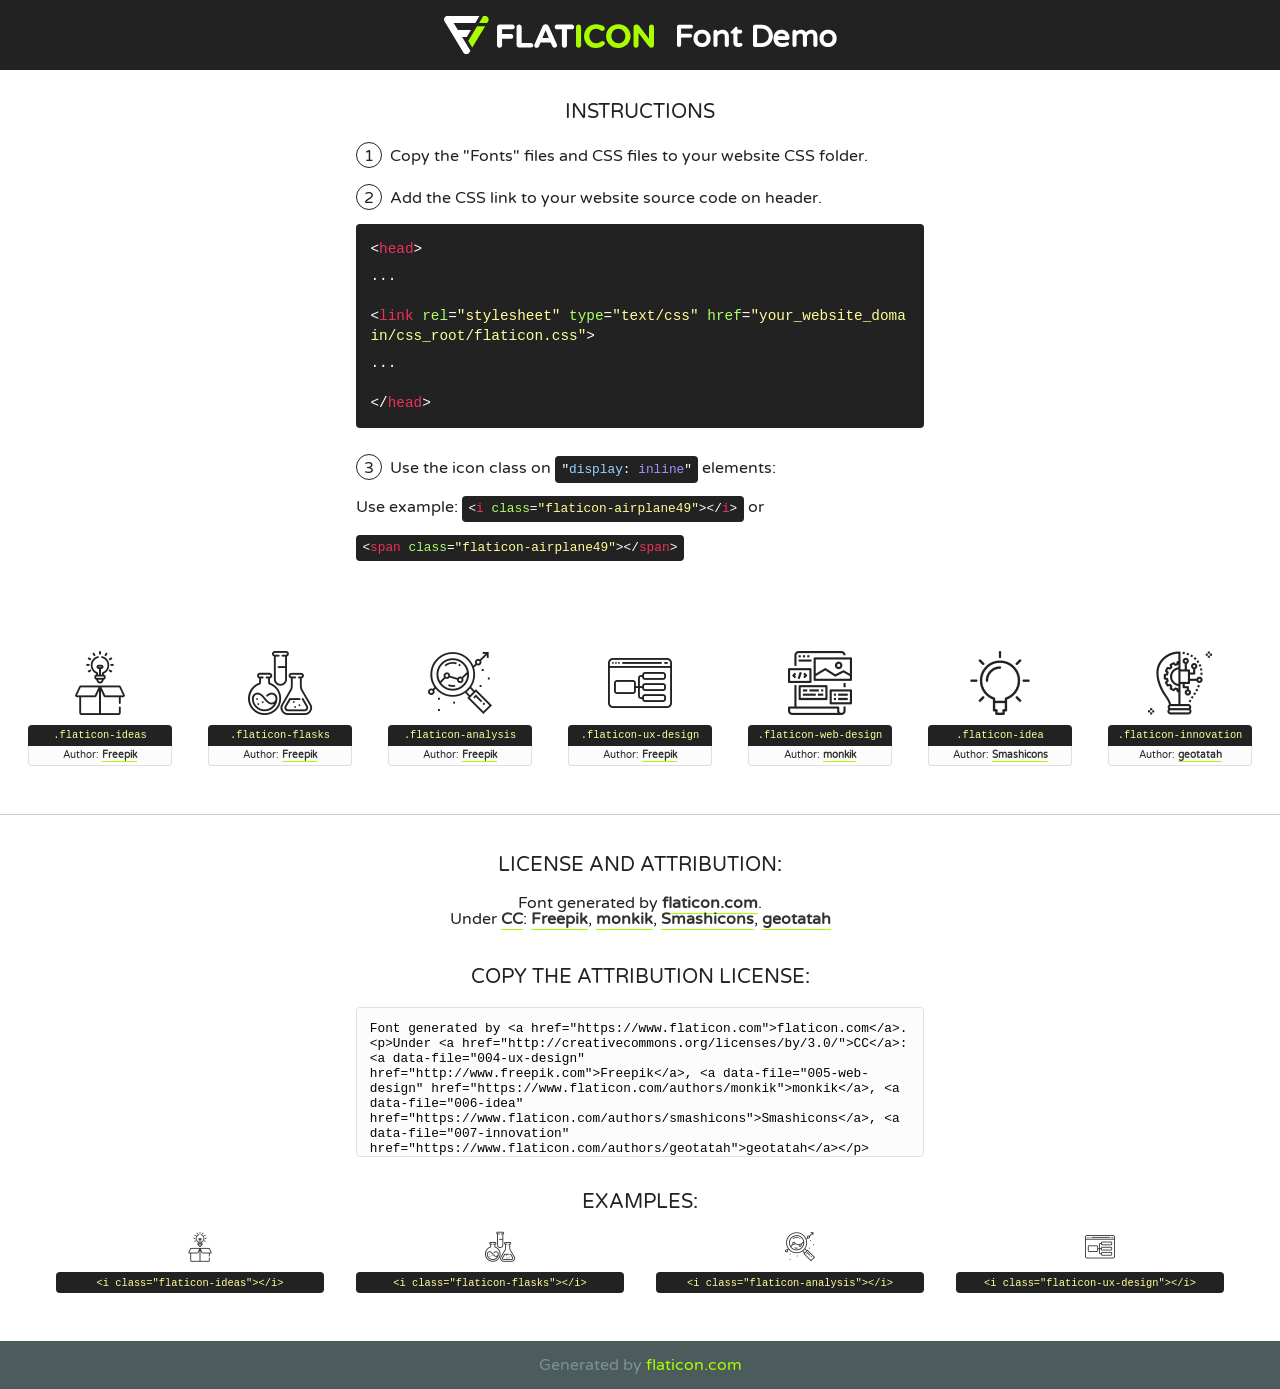
<file: Portfolio_Website_HS/fonts/flaticon/font/flaticon.html>
<!DOCTYPE html>
<!--
  Flaticon icon font: Flaticon
  Creation date: 20/03/2019 02:18
-->
<html>
<!DOCTYPE html>
<html>

<head>
    <title>Flaticon WebFont</title>
    <link href="http://fonts.googleapis.com/css?family=Varela+Round" rel="stylesheet" type="text/css" />
    <link rel="stylesheet" type="text/css" href="flaticon.css">
    <meta charset="UTF-8">
    <style>
    html, body, div, span, applet, object, iframe,
    h1, h2, h3, h4, h5, h6, p, blockquote, pre,
    a, abbr, acronym, address, big, cite, code,
    del, dfn, em, img, ins, kbd, q, s, samp,
    small, strike, strong, sub, sup, tt, var,
    b, u, i, center,
    dl, dt, dd, ol, ul, li,
    fieldset, form, label, legend,
    table, caption, tbody, tfoot, thead, tr, th, td,
    article, aside, canvas, details, embed, 
    figure, figcaption, footer, header, hgroup, 
    menu, nav, output, ruby, section, summary,
    time, mark, audio, video {
        margin: 0;
        padding: 0;
        border: 0;
        font-size: 100%;
        font: inherit;
        vertical-align: baseline;
    }
    /* HTML5 display-role reset for older browsers */
    article, aside, details, figcaption, figure, 
    footer, header, hgroup, menu, nav, section {
        display: block;
    }
    body {
        line-height: 1;
    }
    ol, ul {
        list-style: none;
    }
    blockquote, q {
        quotes: none;
    }
    blockquote:before, blockquote:after,
    q:before, q:after {
        content: '';
        content: none;
    }
    table {
        border-collapse: collapse;
        border-spacing: 0;
    }
    body {
        font-family: 'Varela Round', Helvetica, Arial, sans-serif;
        font-size: 16px;
        color: #222;
    }
    a {
        color: #333;
        border-bottom: 1px solid #a9fd00;
        font-weight: bold;
        text-decoration: none;
    }
    * {
        -moz-box-sizing: border-box;
        -webkit-box-sizing: border-box;
        box-sizing: border-box;
        margin: 0;
        padding: 0;
    }
    [class^="flaticon-"]:before, [class*=" flaticon-"]:before, [class^="flaticon-"]:after, [class*=" flaticon-"]:after {
        font-family: Flaticon;
        font-size: 30px;
        font-style: normal;
        margin-left: 20px;
        color: #333;
    }
    .wrapper {
        max-width: 600px;
        margin: auto;
        padding: 0 1em;
    }
    .title {
        font-size: 1.25em;
        text-align: center;
        margin-bottom: 1em;
        text-transform: uppercase;
    }
    header {
        text-align: center;
        background-color: #222;
        color: #fff;
        padding: 1em;
    }
    header .logo {
        width: 210px;
        height: 38px;
        display: inline-block;
        vertical-align: middle;
        margin-right: 1em;
        border: none;
    }
    header strong {
        font-size: 1.95em;
        font-weight: bold;
        vertical-align: middle;
        margin-top: 5px;
        display: inline-block;
    }
    .demo {
        margin: 2em auto;
        line-height: 1.25em;
    }
    .demo ul li {
        margin-bottom: 1em;
    }
    .demo ul li .num {
        color: #222;
        border-radius: 20px;
        display: inline-block;
        width: 26px;
        padding: 3px;
        height: 26px;
        text-align: center;
        margin-right: 0.5em;
        border: 1px solid #222;
    }
    .demo ul li code {
        background-color: #222;
        border-radius: 4px;
        padding: 0.25em 0.5em;
        display: inline-block;
        color: #fff;
        font-family: Consolas,Monaco,Lucida Console,Liberation Mono,DejaVu Sans Mono,Bitstream Vera Sans Mono,Courier New, monospace;
        font-weight: lighter;
        margin-top: 1em;
        font-size: 0.8em;
        word-break: break-all;
    }
    .demo ul li code.big {
        padding: 1em;
        font-size: 0.9em;
    }
    .demo ul li code .red {
        color: #EF3159;
    }
    .demo ul li code .green {
        color: #ACFF65;
    }
    .demo ul li code .yellow {
        color: #FFFF99;
    }
    .demo ul li code .blue {
        color: #99D3FF;
    }
    .demo ul li code .purple {
        color: #A295FF;
    }
    .demo ul li code .dots {
        margin-top: 0.5em;
        display: block;
    }
    #glyphs {
        border-bottom: 1px solid #ccc;
        padding: 2em 0;
        text-align: center;
    }
    .glyph {
        display: inline-block;
        width: 9em;
        margin: 1em;
        text-align: center;
        vertical-align: top;
        background: #FFF;
    }
    .glyph .glyph-icon {
        padding: 10px;
        display: block;
        font-family:"Flaticon";
        font-size: 64px;
        line-height: 1;
    }
    .glyph .glyph-icon:before {
        font-size: 64px;
        color: #222;
        margin-left: 0;
    }
    .class-name {
        font-size: 0.65em;
        background-color: #222;
        color: #fff;
        border-radius: 4px 4px 0 0;
        padding: 0.5em;
        color: #FFFF99;
        font-family: Consolas,Monaco,Lucida Console,Liberation Mono,DejaVu Sans Mono,Bitstream Vera Sans Mono,Courier New, monospace;
    }
    .author-name {
        font-size: 0.6em;
        background-color: #fcfcfd;
        border: 1px solid #DEDEE4;
        border-top: 0;
        border-radius: 0 0 4px 4px;
        padding: 0.5em;
    }
    .class-name:last-child {
        font-size: 10px;
        color:#888;
    }
    .class-name:last-child a {
        font-size: 10px;
        color:#555;
    }
    .class-name:last-child a:hover {
        color:#a9fd00;
    }
    .glyph > input {
        display: block;
        width: 100px;
        margin: 5px auto;
        text-align: center;
        font-size: 12px;
        cursor: text;
    }
    .glyph > input.icon-input {
        font-family:"Flaticon";
        font-size: 16px;
        margin-bottom: 10px;
    }
    .attribution .title {
        margin-top: 2em;
    }
    .attribution textarea {
        background-color: #fcfcfd;
        padding: 1em;
        border: none;
        box-shadow: none;
        border: 1px solid #DEDEE4;
        border-radius: 4px;
        resize: none;
        width: 100%;
        height: 150px;
        font-size: 0.8em;
        font-family: Consolas,Monaco,Lucida Console,Liberation Mono,DejaVu Sans Mono,Bitstream Vera Sans Mono,Courier New, monospace;
        -webkit-appearance: none;
    }
    .iconsuse {
        margin: 2em auto;
        text-align: center;
        max-width: 1200px;
    }
    .iconsuse:after {
        content: '';
        display: table;
        clear: both;
    }
    .iconsuse .image {
        float: left;
        width: 25%;
        padding: 0 1em;
    }
    .iconsuse .image p {
        margin-bottom: 1em;
    }
    .iconsuse .image span {
        display: block;
        font-size: 0.65em;
        background-color: #222;
        color: #fff;
        border-radius: 4px;
        padding: 0.5em;
        color: #FFFF99;
        margin-top: 1em;
        font-family: Consolas,Monaco,Lucida Console,Liberation Mono,DejaVu Sans Mono,Bitstream Vera Sans Mono,Courier New, monospace;
    }
    #footer {
        text-align: center;
        background-color: #4C5B5C;
        color: #7c9192;
        padding: 1em;
    }
    #footer a {
        border: none;
        color: #a9fd00;
        font-weight: normal;
    }
    @media (max-width: 960px) {
        .iconsuse .image {
            width: 50%;
        }
    }
    @media (max-width: 560px) {
        .iconsuse .image {
            width: 100%;
        }
    }
    </style>
</head>

<body class="characters-off">

    <header>
        <a href="https://www.flaticon.com" target="_blank" class="logo">
            <svg version="1.1" xmlns="http://www.w3.org/2000/svg" xmlns:xlink="http://www.w3.org/1999/xlink" xmlns:a="http://ns.adobe.com/AdobeSVGViewerExtensions/3.0/" viewBox="0 0 560.875 102.036" enable-background="new 0 0 560.875 102.036" xml:space="preserve">
                <defs>
                </defs>
                <g>
                    <g class="letters">
                        <path fill="#ffffff" d="M141.596,29.675c0-3.777,2.985-6.767,6.764-6.767h34.438c3.426,0,6.15,2.728,6.15,6.15
                        c0,3.43-2.724,6.149-6.15,6.149h-27.674v13.091h23.719c3.429,0,6.151,2.724,6.151,6.15c0,3.43-2.723,6.149-6.151,6.149h-23.719
                        v17.574c0,3.773-2.986,6.761-6.764,6.761c-3.779,0-6.764-2.989-6.764-6.761V29.675z"></path>
                        <path fill="#ffffff" d="M193.844,29.149c0-3.781,2.985-6.767,6.764-6.767c3.776,0,6.763,2.985,6.763,6.767v42.957h25.039
                        c3.426,0,6.149,2.726,6.149,6.153c0,3.425-2.723,6.15-6.149,6.15h-31.802c-3.779,0-6.764-2.986-6.764-6.768V29.149z"></path>
                        <path fill="#ffffff" d="M241.891,75.71l21.438-48.407c1.492-3.341,4.215-5.357,7.906-5.357h0.792
                        c3.686,0,6.323,2.017,7.815,5.357l21.439,48.407c0.436,0.967,0.701,1.845,0.701,2.723c0,3.602-2.809,6.501-6.414,6.501
                        c-3.161,0-5.269-1.845-6.499-4.655l-4.132-9.661h-27.059l-4.301,10.102c-1.144,2.631-3.426,4.214-6.237,4.214
                        c-3.517,0-6.24-2.81-6.24-6.325C241.1,77.64,241.451,76.677,241.891,75.71z M279.932,58.666l-8.521-20.297l-8.526,20.297H279.932
                        z"></path>
                        <path fill="#ffffff" d="M314.864,35.387H301.86c-3.429,0-6.239-2.813-6.239-6.238c0-3.429,2.811-6.24,6.239-6.24h39.533
                        c3.426,0,6.237,2.811,6.237,6.24c0,3.425-2.811,6.238-6.237,6.238h-13.001v42.785c0,3.773-2.99,6.761-6.764,6.761
                        c-3.779,0-6.764-2.989-6.764-6.761V35.387z"></path>
                        <path fill="#A9FD00" d="M352.615,29.149c0-3.781,2.985-6.767,6.767-6.767c3.774,0,6.761,2.985,6.761,6.767v49.024
                        c0,3.773-2.987,6.761-6.761,6.761c-3.781,0-6.767-2.989-6.767-6.761V29.149z"></path>
                        <path fill="#A9FD00" d="M374.132,53.836v-0.179c0-17.481,13.178-31.801,32.065-31.801c9.22,0,15.459,2.458,20.557,6.238
                        c1.402,1.054,2.637,2.985,2.637,5.357c0,3.692-2.985,6.59-6.681,6.59c-1.845,0-3.071-0.702-4.044-1.319
                        c-3.776-2.813-7.729-4.393-12.562-4.393c-10.364,0-17.831,8.611-17.831,19.154v0.173c0,10.542,7.291,19.329,17.831,19.329
                        c5.715,0,9.492-1.756,13.359-4.834c1.049-0.874,2.458-1.491,4.039-1.491c3.429,0,6.325,2.813,6.325,6.236
                        c0,2.106-1.056,3.78-2.282,4.834c-5.539,4.834-12.036,7.733-21.878,7.733C387.572,85.464,374.132,71.493,374.132,53.836z"></path>
                        <path fill="#A9FD00" d="M433.009,53.836v-0.179c0-17.481,13.79-31.801,32.766-31.801c18.981,0,32.592,14.143,32.592,31.628v0.173
                        c0,17.483-13.785,31.807-32.769,31.807C446.625,85.464,433.009,71.32,433.009,53.836z M484.224,53.836v-0.179
                        c0-10.539-7.725-19.326-18.626-19.326c-10.893,0-18.449,8.611-18.449,19.154v0.173c0,10.542,7.73,19.329,18.626,19.329
                        C476.676,72.986,484.224,64.378,484.224,53.836z"></path>
                        <path fill="#A9FD00" d="M506.233,29.321c0-3.774,2.99-6.763,6.767-6.763h1.401c3.252,0,5.183,1.583,7.029,3.953l26.093,34.265
                        V29.059c0-3.692,2.99-6.677,6.681-6.677c3.683,0,6.671,2.985,6.671,6.677v48.934c0,3.78-2.987,6.765-6.764,6.765h-0.436
                        c-3.257,0-5.188-1.581-7.034-3.953l-27.056-35.492v32.944c0,3.687-2.985,6.676-6.678,6.676c-3.683,0-6.673-2.989-6.673-6.676
                        V29.321z"></path>
                    </g>
                    <g class="insignia">
                        <path fill="#ffffff" d="M48.372,56.137h12.517l11.156-18.537H37.186L25.688,18.539h57.825L94.668,0H9.271
                        C5.925,0,2.842,1.801,1.198,4.716c-1.644,2.907-1.593,6.482,0.134,9.343l50.38,83.501c1.678,2.781,4.689,4.476,7.938,4.476
                        c3.246,0,6.257-1.695,7.935-4.476l2.898-4.804L48.372,56.137z"></path>
                        <g class="i">
                            <path fill="#A9FD00" d="M93.575,18.539h0.031v0.004l21.652,0.004l2.705-4.488c1.727-2.861,1.778-6.436,0.133-9.343
                            C116.454,1.801,113.371,0,110.026,0h-5.294L93.575,18.539z"></path>
                            <polygon fill="#A9FD00" points="88.291,27.356 64.725,66.486 75.519,84.404 109.942,27.356"></polygon>
                        </g>
                    </g>
                </g>
            </svg>
        </a>
        <strong>Font Demo</strong>
    </header>


    <section class="demo wrapper">

        <p class="title">Instructions</p>

        <ul>
            <li>
                <span class="num">1</span>Copy the "Fonts" files and CSS files to your website CSS folder.
            </li>
            <li>
                <span class="num">2</span>Add the CSS link to your website source code on header.
                <code class="big">
                    &lt;<span class="red">head</span>&gt;
                    <br/><span class="dots">...</span>
                    <br/>&lt;<span class="red">link</span> <span class="green">rel</span>=<span class="yellow">"stylesheet"</span> <span class="green">type</span>=<span class="yellow">"text/css"</span> <span class="green">href</span>=<span class="yellow">"your_website_domain/css_root/flaticon.css"</span>&gt;
                    <br/><span class="dots">...</span>
                    <br/>&lt;/<span class="red">head</span>&gt;
                </code>
            </li>

            <li>
                <p>
                    <span class="num">3</span>Use the icon class on <code>"<span class="blue">display</span>:<span class="purple"> inline</span>"</code> elements:
                    <br />
                    Use example: <code>&lt;<span class="red">i</span> <span class="green">class</span>=<span class="yellow">&quot;flaticon-airplane49&quot;</span>&gt;&lt;/<span class="red">i</span>&gt;</code> or <code>&lt;<span class="red">span</span> <span class="green">class</span>=<span class="yellow">&quot;flaticon-airplane49&quot;</span>&gt;&lt;/<span class="red">span</span>&gt;</code>
            </li>
        </ul>

    </section>




   <section id="glyphs">          
    
      
        <div class="glyph"><div class="glyph-icon flaticon-ideas"></div>
            <div class="class-name">.flaticon-ideas</div>
            <div class="author-name">Author: <a data-file="001-ideas" href="http://www.freepik.com">Freepik</a> </div> 
        </div>        
        
        <div class="glyph"><div class="glyph-icon flaticon-flasks"></div>
            <div class="class-name">.flaticon-flasks</div>
            <div class="author-name">Author: <a data-file="002-flasks" href="http://www.freepik.com">Freepik</a> </div> 
        </div>        
        
        <div class="glyph"><div class="glyph-icon flaticon-analysis"></div>
            <div class="class-name">.flaticon-analysis</div>
            <div class="author-name">Author: <a data-file="003-analysis" href="http://www.freepik.com">Freepik</a> </div> 
        </div>        
        
        <div class="glyph"><div class="glyph-icon flaticon-ux-design"></div>
            <div class="class-name">.flaticon-ux-design</div>
            <div class="author-name">Author: <a data-file="004-ux-design" href="http://www.freepik.com">Freepik</a> </div> 
        </div>        
        
        <div class="glyph"><div class="glyph-icon flaticon-web-design"></div>
            <div class="class-name">.flaticon-web-design</div>
            <div class="author-name">Author: <a data-file="005-web-design" href="https://www.flaticon.com/authors/monkik">monkik</a> </div> 
        </div>        
        
        <div class="glyph"><div class="glyph-icon flaticon-idea"></div>
            <div class="class-name">.flaticon-idea</div>
            <div class="author-name">Author: <a data-file="006-idea" href="https://www.flaticon.com/authors/smashicons">Smashicons</a> </div> 
        </div>        
        
        <div class="glyph"><div class="glyph-icon flaticon-innovation"></div>
            <div class="class-name">.flaticon-innovation</div>
            <div class="author-name">Author: <a data-file="007-innovation" href="https://www.flaticon.com/authors/geotatah">geotatah</a> </div> 
        </div>        
        

    </section>



    <section class="attribution wrapper"   style="text-align:center;">

      <div class="title">License and attribution:</div><div class="attrDiv">Font generated by <a href="https://www.flaticon.com">flaticon.com</a>. <div><p>Under <a href="http://creativecommons.org/licenses/by/3.0/">CC</a>: <a data-file="004-ux-design" href="http://www.freepik.com">Freepik</a>, <a data-file="005-web-design" href="https://www.flaticon.com/authors/monkik">monkik</a>, <a data-file="006-idea" href="https://www.flaticon.com/authors/smashicons">Smashicons</a>, <a data-file="007-innovation" href="https://www.flaticon.com/authors/geotatah">geotatah</a></p>  </div>
      </div>
      <div class="title">Copy the Attribution License:</div>

    <textarea onclick="this.focus();this.select();">Font generated by &lt;a href=&quot;https://www.flaticon.com&quot;&gt;flaticon.com&lt;/a&gt;. <p>Under <a href="http://creativecommons.org/licenses/by/3.0/">CC</a>: <a data-file="004-ux-design" href="http://www.freepik.com">Freepik</a>, <a data-file="005-web-design" href="https://www.flaticon.com/authors/monkik">monkik</a>, <a data-file="006-idea" href="https://www.flaticon.com/authors/smashicons">Smashicons</a>, <a data-file="007-innovation" href="https://www.flaticon.com/authors/geotatah">geotatah</a></p>  
     </textarea>

    </section>

    <section class="iconsuse">

          <div class="title">Examples:</div>            
             
            <div class="image">
                <p>
                    <i class="glyph-icon flaticon-ideas"></i> 
                    <span>&lt;i class=&quot;flaticon-ideas&quot;&gt;&lt;/i&gt;</span>
                </p>
            </div>
            
            <div class="image">
                <p>
                    <i class="glyph-icon flaticon-flasks"></i> 
                    <span>&lt;i class=&quot;flaticon-flasks&quot;&gt;&lt;/i&gt;</span>
                </p>
            </div>
            
            <div class="image">
                <p>
                    <i class="glyph-icon flaticon-analysis"></i> 
                    <span>&lt;i class=&quot;flaticon-analysis&quot;&gt;&lt;/i&gt;</span>
                </p>
            </div>
            
            <div class="image">
                <p>
                    <i class="glyph-icon flaticon-ux-design"></i> 
                    <span>&lt;i class=&quot;flaticon-ux-design&quot;&gt;&lt;/i&gt;</span>
                </p>
            </div>
                       
        </div>
                            
    </section>

<div id="footer">
    <div>Generated by <a href="https://www.flaticon.com">flaticon.com</a>
    </div>
</div>



</body>
</html>
</file>
<file: Portfolio_Website_HS/fonts/flaticon/font/flaticon.css>
/*
  	Flaticon icon font: Flaticon
  	Creation date: 20/03/2019 02:18
  	*/

@font-face {
  font-family: "Flaticon";
  src: url("./Flaticon.eot");
  src: url("./Flaticon.eot?#iefix") format("embedded-opentype"),
       url("./Flaticon.woff2") format("woff2"),
       url("./Flaticon.woff") format("woff"),
       url("./Flaticon.ttf") format("truetype"),
       url("./Flaticon.svg#Flaticon") format("svg");
  font-weight: normal;
  font-style: normal;
}

@media screen and (-webkit-min-device-pixel-ratio:0) {
  @font-face {
    font-family: "Flaticon";
    src: url("./Flaticon.svg#Flaticon") format("svg");
  }
}

[class^="flaticon-"]:before, [class*=" flaticon-"]:before,
[class^="flaticon-"]:after, [class*=" flaticon-"]:after {   
  font-family: Flaticon;
        font-size: 20px;
font-style: normal;
margin-left: 20px;
}

.flaticon-ideas:before { content: "\f100"; }
.flaticon-flasks:before { content: "\f101"; }
.flaticon-analysis:before { content: "\f102"; }
.flaticon-ux-design:before { content: "\f103"; }
.flaticon-web-design:before { content: "\f104"; }
.flaticon-idea:before { content: "\f105"; }
.flaticon-innovation:before { content: "\f106"; }
</file>
